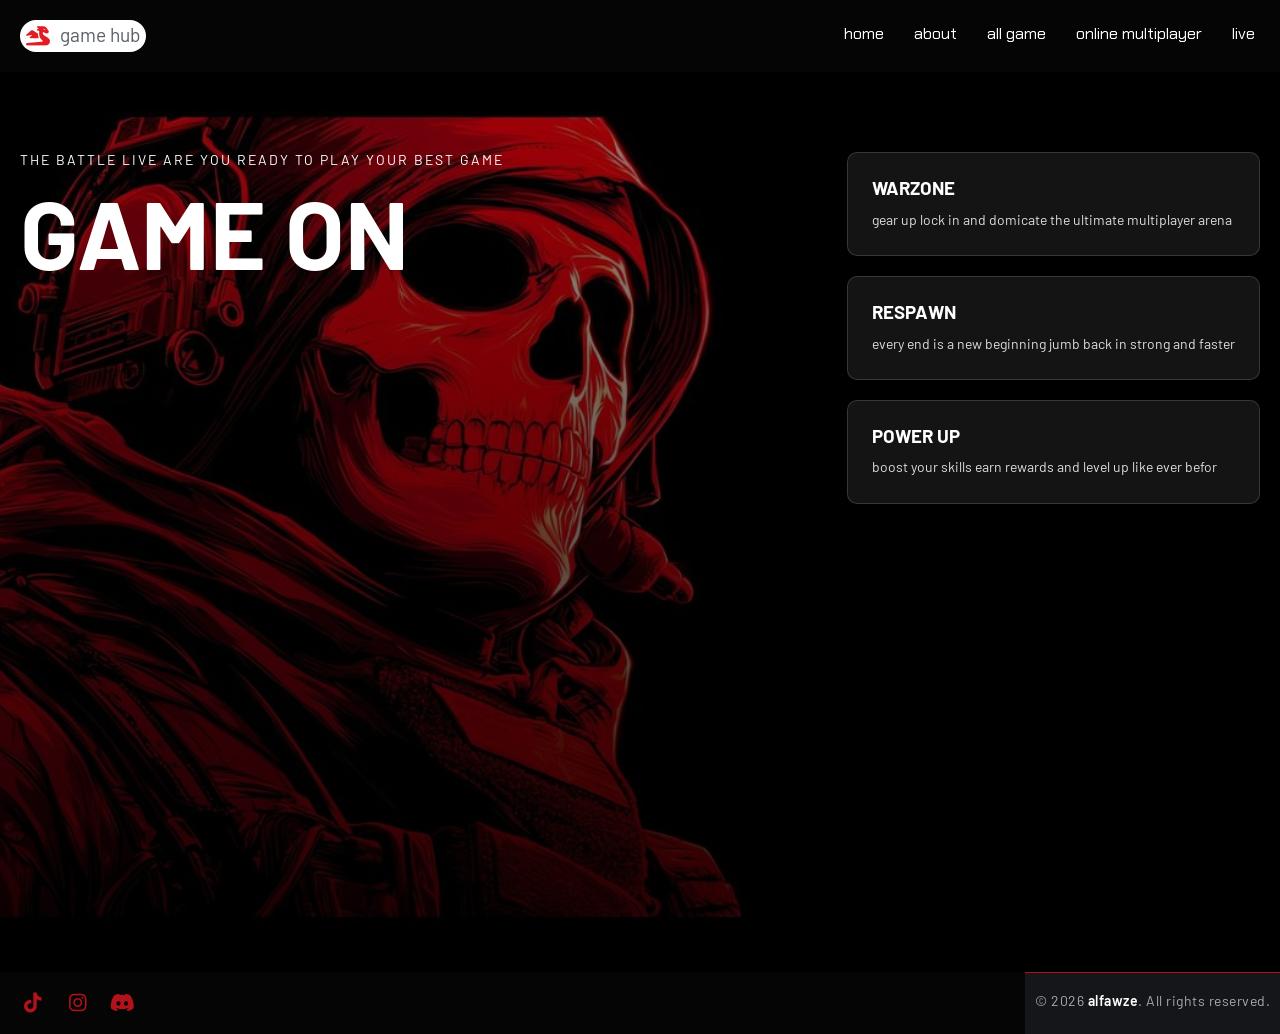
<file: index.html>
<!DOCTYPE html>
<html lang="en">
<head>
    <meta charset="UTF-8">
    <meta name="viewport" content="width=device-width, initial-scale=1.0">
    <link rel="stylesheet" href="css/all.min.css">
    <link rel="stylesheet" href="css/index.css">
    <link rel="stylesheet" href="css/normalize.css">
    <link rel="icon" type="x-icon" href="img/app-icon.jfif">
    <title>game hub</title>
    <link rel="preconnect" href="https://fonts.googleapis.com">
<link rel="preconnect" href="https://fonts.gstatic.com" crossorigin>
<link href="https://fonts.googleapis.com/css2?family=Orbitron:wght@400..900&display=swap" rel="stylesheet">
    <link rel="preconnect" href="https://fonts.googleapis.com">
<link rel="preconnect" href="https://fonts.gstatic.com" crossorigin>
<link href="https://fonts.googleapis.com/css2?family=Barlow:wght@400;500;600&family=Chakra+Petch:wght@500;600;700&display=swap" rel="stylesheet">
</head>
<body>
    <header>
        <div class="container">
          <div class="sp-p">
           <p class="head-p">game hub</p>
           <i class="fa-solid fa-dragon"></i>
              </div>
            <div class="nav-bar">
            <i class="fa-solid fa-wifi"></i> 
            <ul>
                <li>
                    <a href="#">home</a>
                </li>
                <li>
                    <a href="about.html" target="_blank">about</a>
                </li>
                <li>
                    <a href="store.html" target="_blank">all game</a>
                </li>
                <li>
                    <a href="#">online multiplayer</a>
                </li>
                <li>
                    <a href="#">live</a>
                </li>
            </ul>
            </div>
        </div>
    </header>
    <!--end header-->
    <!--mid section-->
    <div class="landing">
        <div class="container">
            <div class="land">
                <p class="sp-land">the battle live are you ready to play your best game</p>
                <h2 class="spical-heading">game on</h2>
            </div>
            <div class="cards">
                <div class="text">
                    <h3>warzone</h3>
                    <p>gear up lock in and domicate the ultimate multiplayer arena</p>
                </div>
                <div class="text">
                    <h3>respawn</h3>
                    <p>every end is a new beginning jumb back in strong and faster</p>
                </div>
                <div class="text">
                    <h3>power up</h3>
                    <p>boost your skills earn rewards and level up like ever befor</p>
                </div>
            </div>
            <div class="back-img">
                <img src="img/back-img.jpg" alt="photo"> 
            </div>
        </div>
    </div>
    <!--end mid section-->
    <!--start footer-->
    <footer>
        <div class="container">
            <div class="icon">
                <a href="#" target="_blank">
                   <i class="fa-brands fa-tiktok"></i>
                </a>
                <a href="#" target="_blank">
                  <i class="fa-brands fa-instagram"></i>
                </a>
                <a href="#" target="_blank">
                 <i class="fa-brands fa-discord"></i>
                </a>
            </div>
        </div>
        <div class="copywrite">
        <p>&copy; 2026 <span>alfawze</span>. All rights reserved.</p>
        </div>
    </footer>
    <script src="js/main.js"></script>
</body>
</html>
</file>
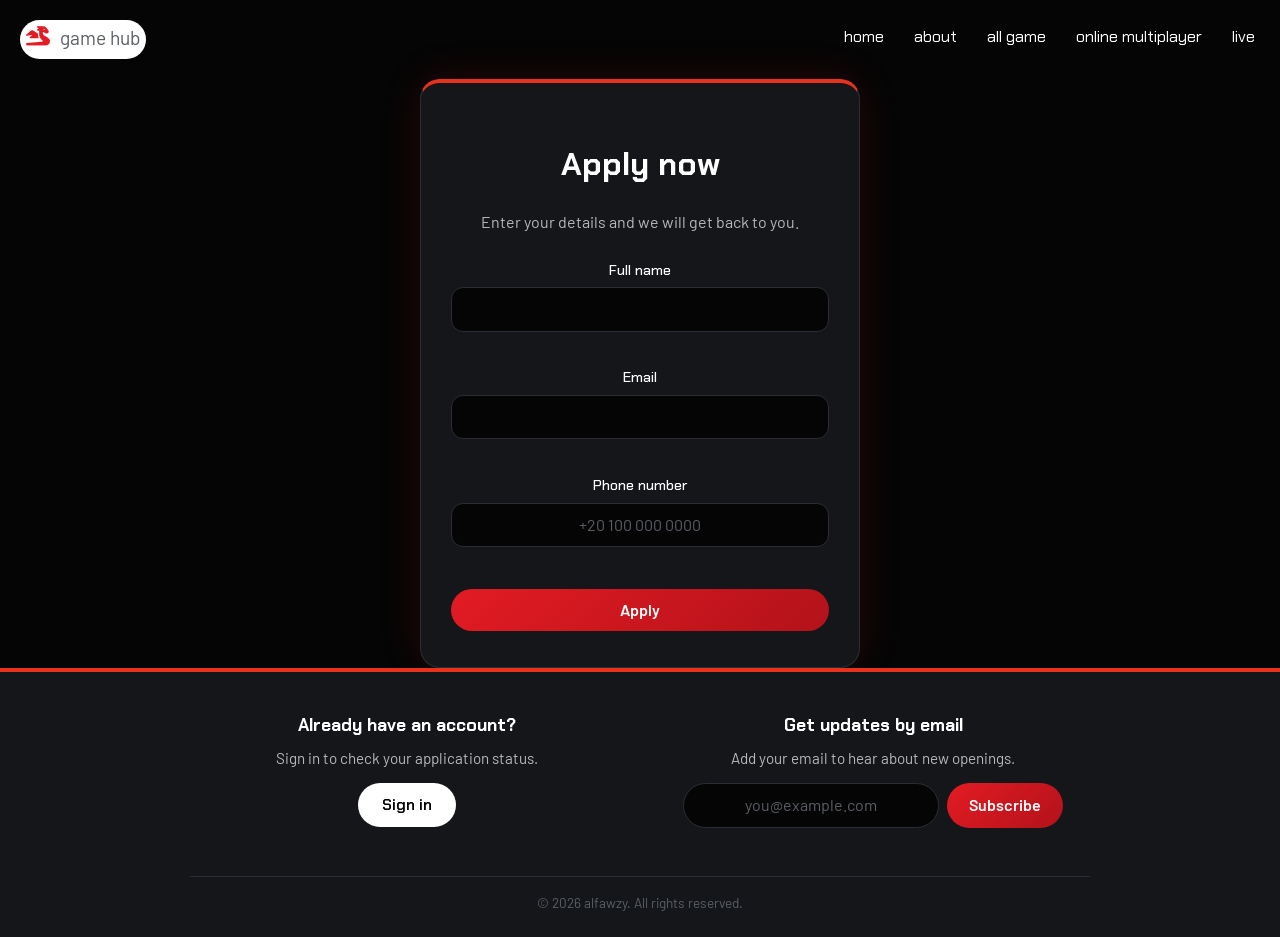
<file: about.html>
<!DOCTYPE html>
<html lang="en">
<head>
    <meta charset="UTF-8">
    <meta name="viewport" content="width=device-width, initial-scale=1.0">
    <link rel="stylesheet" href="css/all.min.css">
    <link rel="stylesheet" href="css/about.css">
    <link rel="stylesheet" href="css/normalize.css">
    <link rel="icon" type="x-icon" href="img/app-icon.jfif">
    <title>game hub</title>
    <link rel="preconnect" href="https://fonts.googleapis.com">
<link rel="preconnect" href="https://fonts.gstatic.com" crossorigin>
<link href="https://fonts.googleapis.com/css2?family=Orbitron:wght@400..900&display=swap" rel="stylesheet">
    <link rel="preconnect" href="https://fonts.googleapis.com">
<link rel="preconnect" href="https://fonts.gstatic.com" crossorigin>
<link href="https://fonts.googleapis.com/css2?family=Barlow:wght@400;500;600&family=Chakra+Petch:wght@500;600;700&display=swap" rel="stylesheet">
</head>
<body>
    <header>
        <div class="container">
          <div class="sp-p">
           <p class="head-p">game hub</p>
           <i class="fa-solid fa-dragon"></i>
              </div>
            <div class="nav-bar">
            <i class="fa-solid fa-wifi"></i> 
            <ul>
                <li>
                    <a href="index.html" target="_blank">home</a>
                </li>
                <li>
                    <a href="about.html" target="_blank">about</a>
                </li>
                <li>
                    <a href="store.html" target="_blank">all game</a>
                </li>
                <li>
                    <a href="#">online multiplayer</a>
                </li>
                <li>
                    <a href="#">live</a>
                </li>
            </ul>
            </div>
        </div>
    </header>
       <!--application form-->
       <section class="card">
    <h1>Apply now</h1>
    <p class="sub">Enter your details and we will get back to you.</p>
    <form id="applyForm" novalidate>
      <div class="field">
        <label for="name">Full name</label>
        <input id="name" type="text" autocomplete="name">
        <div class="msg"></div>
      </div>
      <div class="field">
        <label for="email">Email</label>
        <input id="email" type="email" autocomplete="email">
        <div class="msg"></div>
      </div>
      <div class="field">
        <label for="phone">Phone number</label>
        <input id="phone" type="tel" autocomplete="tel" placeholder="+20 100 000 0000">
        <div class="msg"></div>
      </div>
      <button type="submit" class="apply-btn">Apply</button>
      <div class="ok" id="applyOk" role="status">Thank you. Your application was received.</div>
    </form>
  </section>
</main>

<footer>
  <div class="foot">
    <div>
      <h2>Already have an account?</h2>
      <p>Sign in to check your application status.</p>
      <a class="signin" href="signin.html">Sign in</a>
    </div>
    <div>
      <h2>Get updates by email</h2>
      <p>Add your email to hear about new openings.</p>
      <form id="subForm" novalidate>
        <div class="sub-row">
          <input id="subEmail" type="email" placeholder="you@example.com" aria-label="Email address" autocomplete="email">
          <button type="submit">Subscribe</button>
        </div>
        <div class="msg" id="subMsg"></div>
        <div class="ok" id="subOk" role="status">You are subscribed.</div>
      </form>
    </div>
  </div>
  <div class="copy">&copy; 2026 alfawzy. All rights reserved.</div>
</footer>
    <script src="js/main.js"></script>
</body>
</html>
</file>
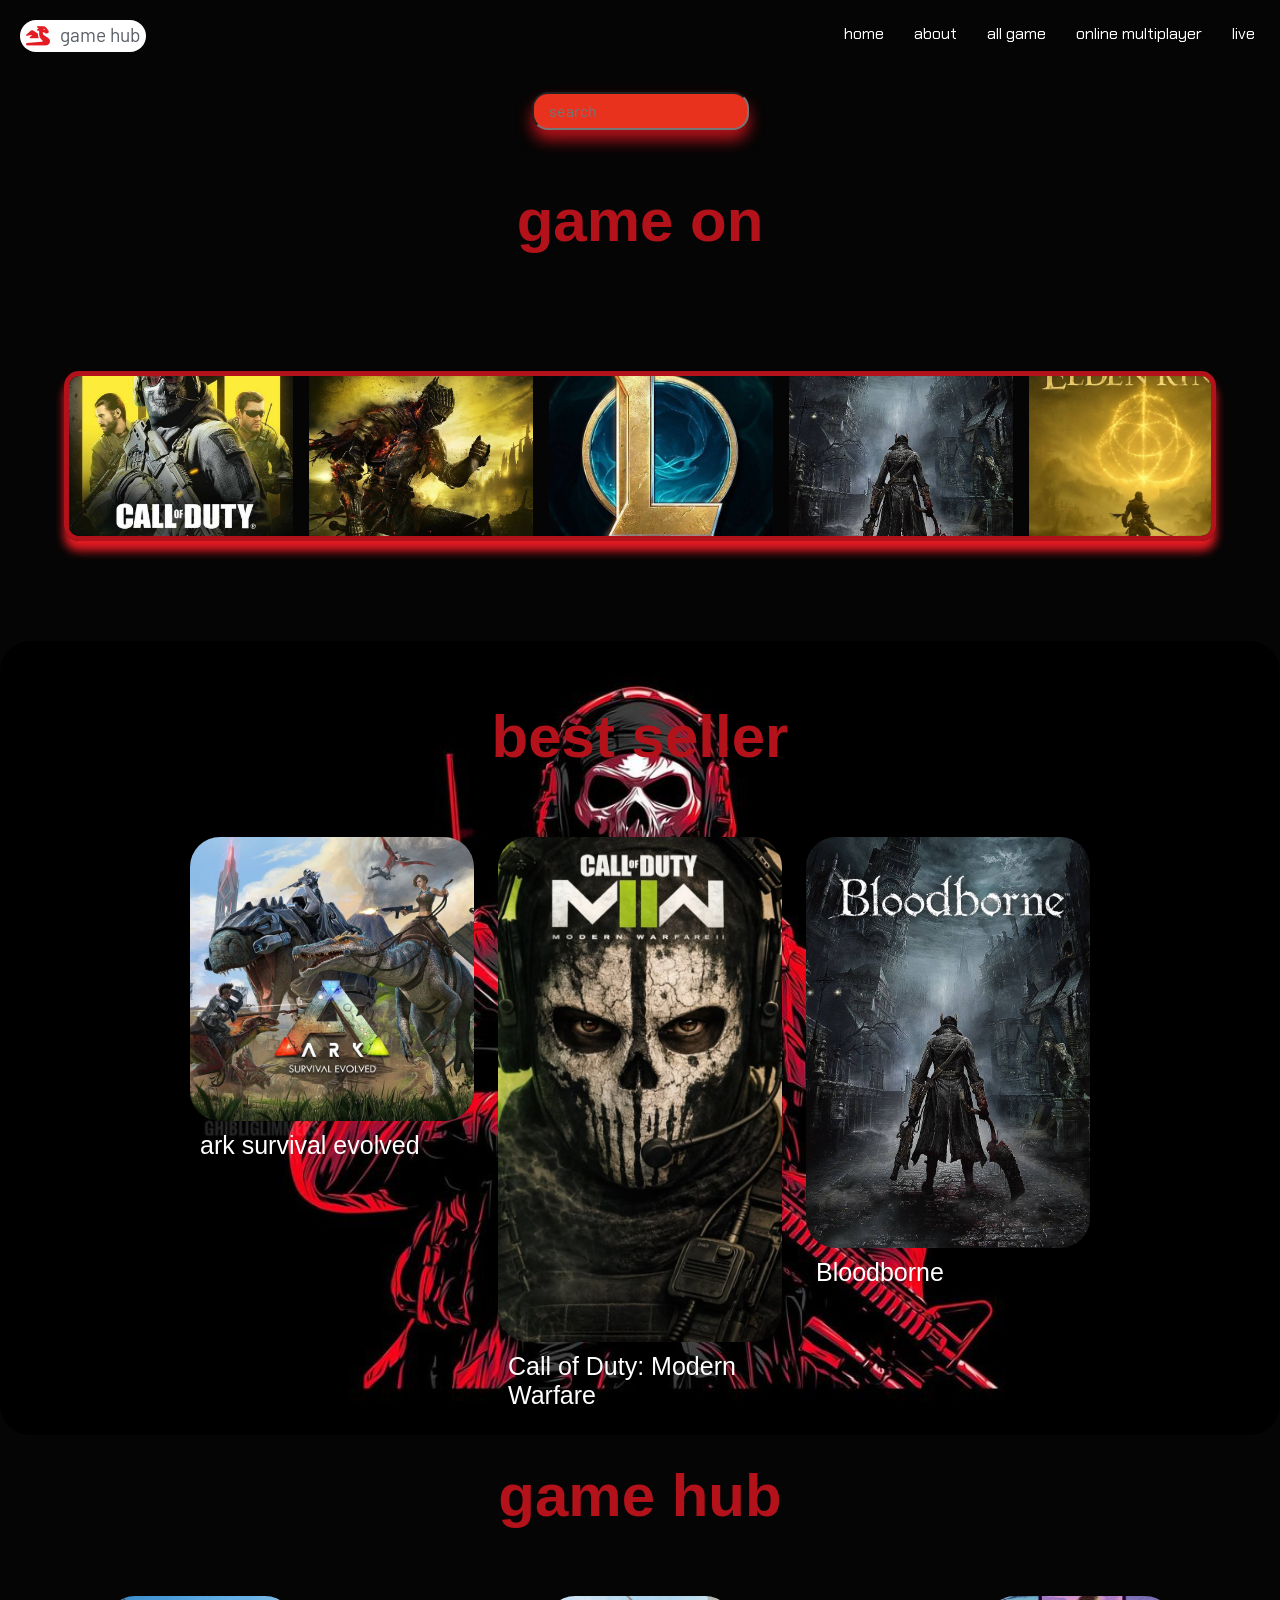
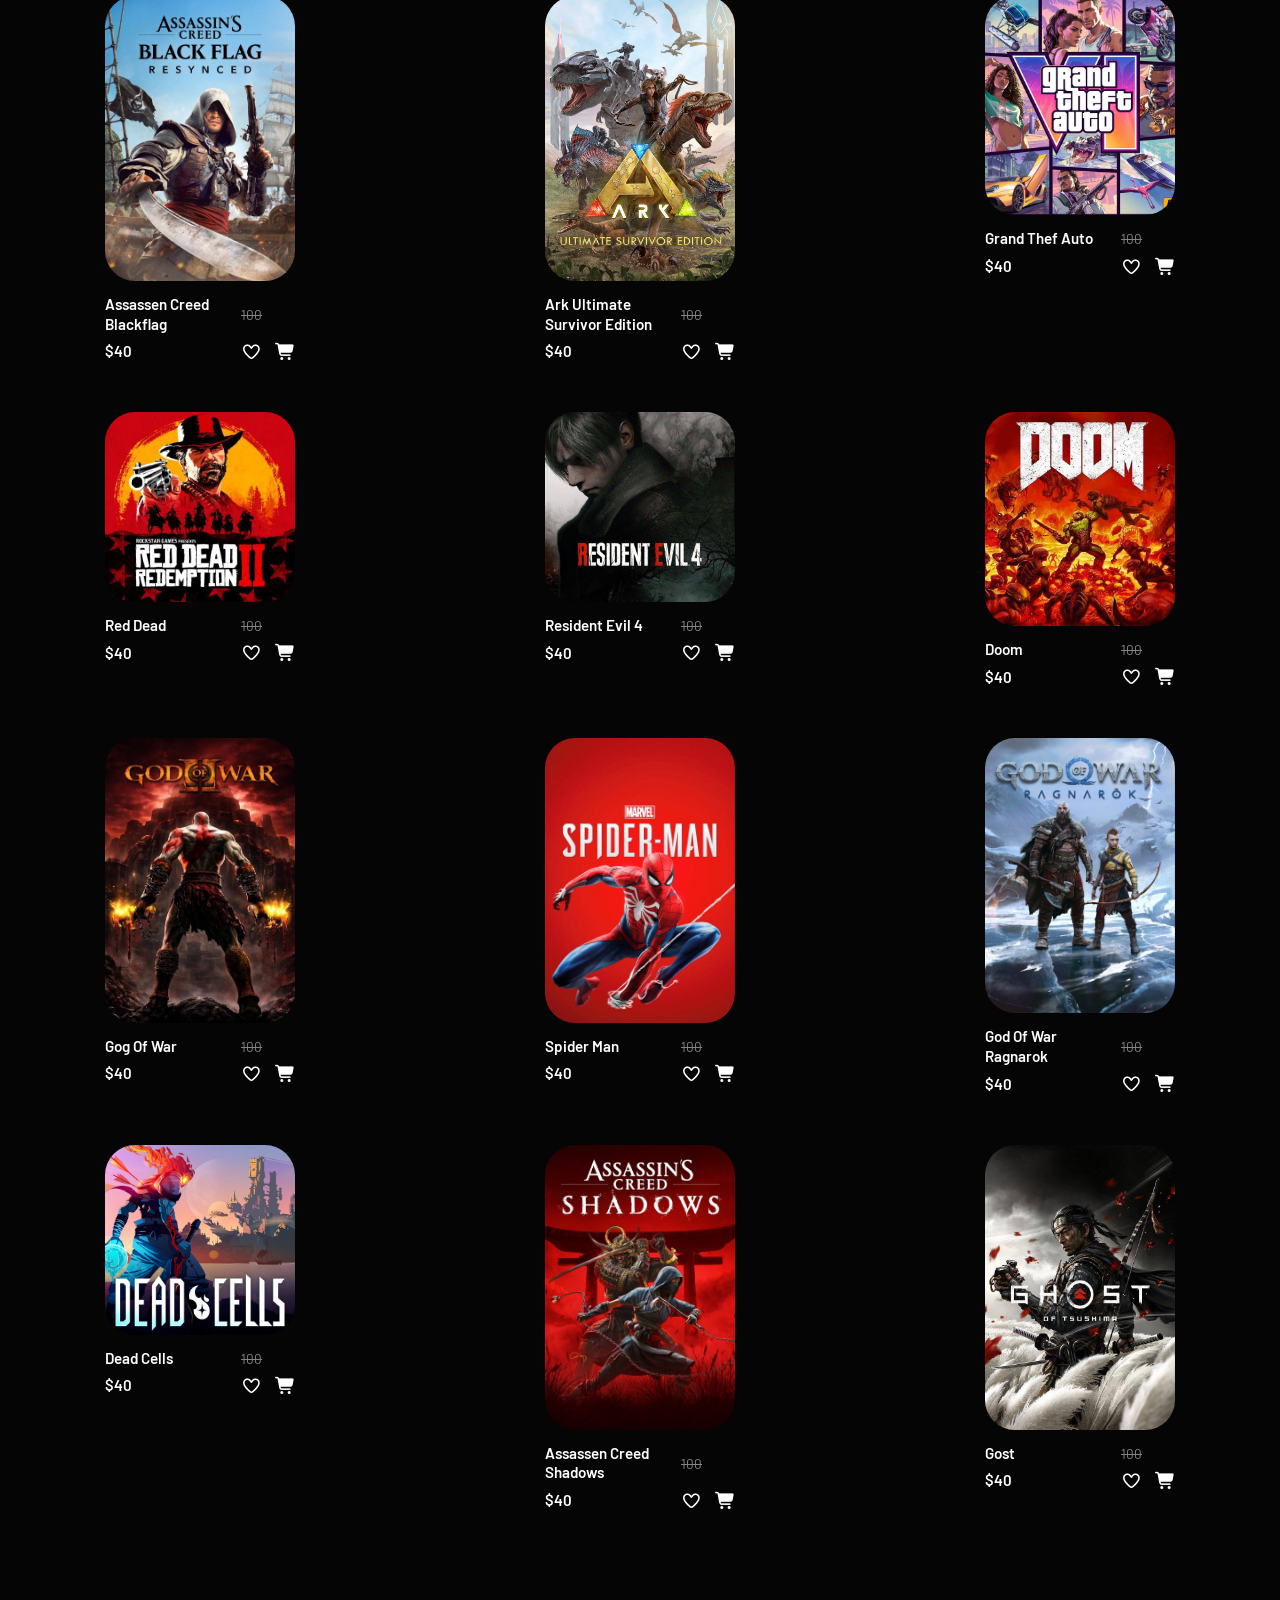
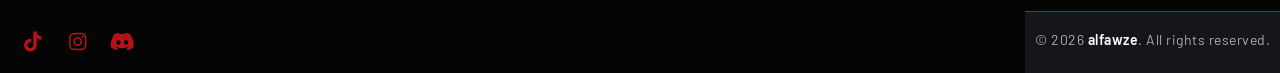
<file: store.html>
<!DOCTYPE html>
<html lang="en">
<head>
    <meta charset="UTF-8">
    <meta name="viewport" content="width=device-width, initial-scale=1.0">
    <link rel="stylesheet" href="css/all.min.css">
    <link rel="stylesheet" href="css/store.css">
    <link rel="stylesheet" href="css/normalize.css">
    <link rel="icon" type="x-icon" href="img/app-icon.jfif">
    <title>game hub</title>
    <link rel="preconnect" href="https://fonts.googleapis.com">
<link rel="preconnect" href="https://fonts.gstatic.com" crossorigin>
<link href="https://fonts.googleapis.com/css2?family=Orbitron:wght@400..900&display=swap" rel="stylesheet">
    <link rel="preconnect" href="https://fonts.googleapis.com">
<link rel="preconnect" href="https://fonts.gstatic.com" crossorigin>
<link href="https://fonts.googleapis.com/css2?family=Barlow:wght@400;500;600&family=Chakra+Petch:wght@500;600;700&display=swap" rel="stylesheet">
</head>
<body>
    <header>
        <div class="container">
          <div class="sp-p">
           <p class="head-p">game hub</p>
           <i class="fa-solid fa-dragon"></i>
              </div>
            <div class="nav-bar">
            <i class="fa-solid fa-wifi"></i> 
            <ul>
                <li>
                    <a href="index.html" target="_blank">home</a>
                </li>
                <li>
                    <a href="about.html" target="_blank">about</a>
                </li>
                <li>
                    <a href="store.html" target="_blank">all game</a>
                </li>
                <li>
                    <a href="#">online multiplayer</a>
                </li>
                <li>
                    <a href="#">live</a>
                </li>
            </ul>
            </div>
        </div>
    </header>
    <!--start search-->
    <div class="search">
        <div class="container">
            <label for="search"></label>
            <input id="search" type="search" name="search" placeholder="search" class="sear-bar">
        </div>
    </div>
    </div>
    <!--end search-->
    <!--start head prodution-->
    <div class="head-pro">
    <div class="container">
    <h2 class="spcial-heading">game on</h2>
    </div>
   </div>
    <!--end head prodution-->
    <!--scroll bar-->
    <div class="scroll-bar">
        <div class="group">
            <div class="card">
                <img src="img/scr-1.jpg" alt="" >
            </div>
            <div class="card">
                <img src="img/scr-2.jpg" alt="" >
            </div>
            <div class="card">
                <img src="img/scr-3.jpg" alt="" >
            </div>
            <div class="card">
                <img src="img/scr-4.jpg" alt="" >
            </div>
            <div class="card">
                <img src="img/scr-5.jpg" alt="" >
            </div>
            <div class="card">
                <img src="img/scr-6.jpg" alt="" >
            </div>
            <div class="card">
                <img src="img/scr-7.jpg" alt="" >
            </div>
        </div>
        <div class="group">
            <div class="card">
                <img src="img/scr-1.jpg" alt="" >
            </div>
            <div class="card">
                <img src="img/scr-2.jpg" alt="" >
            </div>
            <div class="card">
                <img src="img/scr-3.jpg" alt="" >
            </div>
            <div class="card">
                <img src="img/scr-4.jpg" alt="" >
            </div>
            <div class="card">
                <img src="img/scr-5.jpg" alt="" >
            </div>
            <div class="card">
                <img src="img/scr-6.jpg" alt="" >
            </div>
            <div class="card">
                <img src="img/scr-7.jpg" alt="" >
            </div>
        </div>
    </div>        
    <!--best seller section-->
    <div class="best-pro">
        <div class="container">
            <h2 class="spcial-heading">best seller</h2>
            <div class="pro-group">
            <div class="pro-card">
                <img src="img/best-1.jfif" alt="ark">
                <p class="text-pro">ark survival evolved</p>
            </div>
            <div class="pro-card">
                <img src="img/best-2.jfif" alt="call">
                <p class="text-pro">Call of Duty: Modern Warfare</p>
            </div>
            <div class="pro-card">
                <img src="img/scr-4.jpg" alt="blood">
                <p class="text-pro"> Bloodborne</p>
            </div>
            </div>
        </div>
    </div>
    <!--stard product-->
    <div class="product">
        <div class="container">
            <h2 class="spcial-heading">game hub</h2>
            <div class="igroup">
                <div class="icon">
                    <img src="product-icon/icon-1.jpg" alt="">
                    <p class="text-pro">assassen creed blackflag
                        <del>100</del> $40
                         <span> <i class="fa-regular fa-heart"></i>
                                <i class="fa-solid fa-cart-shopping"></i>
                        </span>
                    </p>
                </div>
                <div class="icon">
                    <img src="product-icon/icon-2.jpg" alt="">
                    <p class="text-pro">ark ultimate survivor edition
                        <del>100</del> $40
                         <span> <i class="fa-regular fa-heart"></i>
                                <i class="fa-solid fa-cart-shopping"></i>
                        </span>
                     </p>
                </div>
                <div class="icon">
                    <img src="product-icon/icon-3.jpg" alt="">
                    <p class="text-pro">grand thef auto
                        <del>100</del> $40
                         <span> <i class="fa-regular fa-heart"></i>
                                <i class="fa-solid fa-cart-shopping"></i>
                        </span>
                     </p>
                </div>
                <div class="icon">
                    <img src="product-icon/icon-4.jpg" alt="">
                    <p class="text-pro">red dead 
                        <del>100</del> $40
                         <span> <i class="fa-regular fa-heart"></i>
                                <i class="fa-solid fa-cart-shopping"></i>
                        </span>
                     </p>
                </div>
                <div class="icon">
                    <img src="product-icon/icon-5.jpg" alt="">
                    <p class="text-pro">resident evil 4
                        <del>100</del> $40
                         <span> <i class="fa-regular fa-heart"></i>
                                <i class="fa-solid fa-cart-shopping"></i>
                        </span>
                     </p>
                </div>
                <div class="icon">
                    <img src="product-icon/icon-6.jpg" alt="">
                    <p class="text-pro"> doom
                        <del>100</del> $40
                         <span> <i class="fa-regular fa-heart"></i>
                                <i class="fa-solid fa-cart-shopping"></i>
                        </span>
                     </p>
                </div>
                <div class="icon">
                    <img src="product-icon/icon-7.jpg" alt="">
                    <p class="text-pro">gog of war
                        <del>100</del> $40
                         <span> <i class="fa-regular fa-heart"></i>
                                <i class="fa-solid fa-cart-shopping"></i>
                        </span>
                     </p>
                </div>
                <div class="icon">
                    <img src="product-icon/icon-8.jpg" alt="">
                    <p class="text-pro">spider man
                        <del>100</del> $40
                         <span> <i class="fa-regular fa-heart"></i>
                                <i class="fa-solid fa-cart-shopping"></i>
                        </span>
                     </p>
                </div>
                <div class="icon">
                    <img src="product-icon/icon-9.jpg" alt="">
                    <p class="text-pro">god of war ragnarok
                        <del>100</del> $40
                         <span> <i class="fa-regular fa-heart"></i>
                                <i class="fa-solid fa-cart-shopping"></i>
                        </span>
                     </p>
                </div>
                <div class="icon">
                    <img src="product-icon/icon-10.jpg" alt="">
                    <p class="text-pro">dead cells
                        <del>100</del> $40
                         <span> <i class="fa-regular fa-heart"></i>
                                <i class="fa-solid fa-cart-shopping"></i>
                        </span>
                     </p>
                </div>
                <div class="icon">
                    <img src="product-icon/icon-11.jpg" alt="">
                    <p class="text-pro">assassen creed shadows
                        <del>100</del> $40
                         <span> <i class="fa-regular fa-heart"></i>
                                <i class="fa-solid fa-cart-shopping"></i>
                        </span>
                    </p>
                </div>
                <div class="icon">
                    <img src="product-icon/icon-12.jpg" alt="">
                    <p class="text-pro">gost
                        <del>100</del> $40
                         <span> <i class="fa-regular fa-heart"></i>
                                <i class="fa-solid fa-cart-shopping"></i>
                        </span>
                        </p>
                </div>
            </div>
        </div>
    </div>
      <footer>
        <div class="container">
            <div class="icon">
                <a href="#" target="_blank">
                   <i class="fa-brands fa-tiktok"></i>
                </a>
                <a href="#" target="_blank">
                  <i class="fa-brands fa-instagram"></i>
                </a>
                <a href="#" target="_blank">
                 <i class="fa-brands fa-discord"></i>
                </a>
            </div>
        </div>
        <div class="copywrite">
        <p>&copy; 2026 <span>alfawze</span>. All rights reserved.</p>
        </div>
    </footer>
    <script src="js/main.js"></script>
    </body>
    </html>
</file>
<file: css/index.css>
:root {
  /* Backgrounds */
  --bg: #050505;
  --armor-dark: #14161A;
  --armor-light: #2A2D33;
  --armor-highlight: #5A5F66;
  /* Brand reds and glows */
  --stripe-red: #E8321E;
  --primary-red: #E31B23;
  --deep-red: #B3121A;
  --glow-orange: #FF5A1F;
  --spark-amber: #FFB02E;
  /* text */
  --text: #FFFFFF;
  --text-muted: #B8B8B8;
  --main-duration: 0.3s;
  --font-heading: "Chakra Petch", "Segoe UI", sans-serif;
  --font-body: "Barlow", "Segoe UI", sans-serif;
}

* {
    box-sizing: border-box;
    margin: 0;
    padding: 0;
}

html {
    scroll-behavior: smooth;
}


body {
    background-color: var(--bg);
    color: var(--text);
    font-family: var(--font-body);
}


.container {
    padding: 20px;
    display: flex;
    justify-content: space-between;
    flex-wrap: wrap;
    align-items: flex-start;
}


.container .nav-bar ul{
    display: flex;
    gap: 20px;
    list-style: none;
}

.container .nav-bar ul a {
    display: flex;
    text-decoration: none;
    color: var(--text);
    font-family: var(--font-heading);
    transition: var(--main-duration) ease-in-out;
    padding: 5px;
}

.container .nav-bar ul a:hover {
    color: var(--deep-red);
    transform: translateY(-3px);
    background-color: var(--text);
    border-radius: 20px;
}

.container .nav-bar .fa-wifi {
    display: none;
    cursor: pointer;
    font-size: 24px;
    color: var(--text);
}

.container .nav-bar {
    position: relative;
}

@media (max-width: 768px) {
    .container .nav-bar {
        display: flex;
        flex-direction: column;
        align-items: flex-end;
    }

    .container .nav-bar .fa-wifi {
        display: block;
        color: var(--deep-red);
    }

    .container .nav-bar ul {
        position: absolute;
        top: 100%;
        right: 0;
        z-index: 100;
        display: flex;
        flex-direction: column;
        align-items: flex-end;
        gap: 10px;
        min-width: 160px;
        background-color: var(--armor-highlight);
        border-radius: 20px;
        overflow: hidden;
        max-height: 0;
        opacity: 0;
        padding: 0;
        transition: max-height 0.4s ease, opacity 0.4s ease, padding 0.4s ease;
    }

    .container .nav-bar ul.active {
        max-height: 400px;
        opacity: 1;
        padding: 10px 0;
    }

    .container .nav-bar ul a {
        padding: 5px 20px;
    }
}

.container .sp-p {
    display: flex;
    flex-direction: row-reverse;
    padding: 6px;
    gap: 10px;
    font-size: 1.2rem;
    background-color: var(--text);
    border-radius: 25px;
    transition: 1s ease-in-out;
}

.container .sp-p:hover {
    background-color: var(--armor-light);
}

.container .sp-p .fa-dragon {
    color: var(--primary-red);
    display: block;
    transition: 1s ease-in-out;
}

.container .sp-p .fa-dragon:hover {
    color: var(--bg);
}


.container .sp-p .head-p {
    color: var(--armor-highlight);
    margin-top: -2px;
}

/*landing*/

.landing {
    position: relative;
    min-height: 100vh;
    overflow: hidden;
    color: #fff;
}

.landing::before {
    content: "";
    position: absolute;
    inset: 0;
    background: linear-gradient(to top, rgba(0, 0, 0, 0.85), rgba(0, 0, 0, 0.35));
    z-index: -1;
}

.landing .container {
    min-height: 100vh;
    display: flex;
    flex-direction: row;
    justify-content: space-between;
    padding: 80px 20px 40px;
}

.landing .back-img {
    position: absolute;
    top: 0;
    left: 0;
    width: 100%;
    height: 100%;
    z-index: -2;
}

.landing .back-img img {
    width: 100%;
    height: 100%;
    object-fit: cover;
    object-position: center;
    display: block;
}

.landing .land {
    max-width: 520px;
}

.landing .sp-land {
    font-size: 14px;
    text-transform: uppercase;
    letter-spacing: 2px;
    margin-bottom: 16px;
}

.landing .spical-heading {
    font-size: 96px;
    line-height: 1;
    text-transform: uppercase;
}

.landing .container .cards {
    display: grid;
    grid-template-rows: repeat(3, 1fr);
    gap: 20px;
}

.landing .container .text:hover {
    transform: translateY(-3px);
    background-color: var(--deep-red);
}

.landing .cards .text {
    padding: 24px;
    background: rgba(255, 255, 255, 0.08);
    backdrop-filter: blur(8px);
    border: 1px solid rgba(255, 255, 255, 0.15);
    border-radius: 10px;
    transition: var(--main-duration);
}

.landing .cards .text h3 {
    text-transform: uppercase;
    margin-bottom: 10px;
}

.landing .cards .text p {
    font-size: 14px;
    line-height: 1.6;
    color: #ddd;
}

@media (max-width: 768px) {
    .landing .spical-heading {
        font-size: 60px;
    }

    .landing .cards {
        grid-template-columns: 1fr;
    }
}
/*footer*/

footer {
    display: flex;
    justify-content: space-between;
}

footer .container .icon {
    display: flex;
    justify-content: space-between;
    flex-direction: row;
    gap: 20px;
}

footer .container .icon a {
    display: flex;
    align-items: center;
    text-decoration: none;
    color: var(--deep-red);
    font-size: 20px;
}

.icon i {
    padding: 1px;
}

.icon  .fa-tiktok:hover {
     color: #fff;
    text-shadow: -2px -2px 0 #25F4EE, 2px 2px 0 #FE2C55;
}

.icon .fa-instagram:hover {
    background: linear-gradient(45deg,
     #f09433,
     #e6683c,
     #dc2743,
     #cc2366,
     #bc1888);
    color: #fff;
    border-radius: 30px;
}

.icon .fa-discord:hover {
    background: var(--text);
    color: #5865F2;
    border-radius: 30% ;
}

.copywrite {
     text-align: center;
    padding: 20px 10px;
    background: var(--armor-dark);
    border-top: 1px solid var(--deep-red);
}

.copywrite p {
    margin: 0;
    font-size: 14px;
    color: #aaa;
    letter-spacing: 0.5px;
}

.copywrite span {
    color: #fff;
    font-weight: 600;
    transition: 0.3s;
}

.copywrite span:hover {
    color: var(--primary-red);
}
</file>
<file: css/about.css>
:root {
  /* Backgrounds */
  --bg: #050505;
  --armor-dark: #14161A;
  --armor-light: #2A2D33;
  --armor-highlight: #5A5F66;
  /* Brand reds and glows */
  --stripe-red: #E8321E;
  --primary-red: #E31B23;
  --deep-red: #B3121A;
  --glow-orange: #FF5A1F;
  --spark-amber: #FFB02E;
  /* text */
  --text: #FFFFFF;
  --text-muted: #B8B8B8;
  --main-duration: 0.3s;
  --font-heading: "Chakra Petch", "Segoe UI", sans-serif;
  --font-body: "Barlow", "Segoe UI", sans-serif;
}

* {
    box-sizing: border-box;
    margin: 0;
    padding: 0;
}

html {
    scroll-behavior: smooth;
}


body {
  min-height: 100vh;
  display: grid;
  grid-template-rows: 1fr auto;
  background-color: var(--bg);
  color: var(--text);
  font-family: var(--font-body);
  line-height: 1.5;
}


.container {
    padding: 20px;
    display: flex;
    justify-content: space-between;
    flex-wrap: wrap;
    align-items: flex-start;
}


.container .nav-bar ul{
    display: flex;
    gap: 20px;
    list-style: none;
}

.container .nav-bar ul a {
    display: flex;
    text-decoration: none;
    color: var(--text);
    font-family: var(--font-heading);
    transition: var(--main-duration) ease-in-out;
    padding: 5px;
}

.container .nav-bar ul a:hover {
    color: var(--deep-red);
    transform: translateY(-3px);
    background-color: var(--text);
    border-radius: 20px;
}

.container .nav-bar .fa-wifi {
    display: none;
    cursor: pointer;
    font-size: 24px;
    color: var(--text);
}

.container .nav-bar {
    position: relative;
}

@media (max-width: 768px) {
    .container .nav-bar {
        display: flex;
        flex-direction: column;
        align-items: flex-end;
    }

    .container .nav-bar .fa-wifi {
        display: block;
        color: var(--deep-red);
    }

    .container .nav-bar ul {
        position: absolute;
        top: 100%;
        right: 0;
        z-index: 100;
        display: flex;
        flex-direction: column;
        align-items: flex-end;
        gap: 10px;
        min-width: 160px;
        background-color: var(--armor-highlight);
        border-radius: 20px;
        overflow: hidden;
        max-height: 0;
        opacity: 0;
        padding: 0;
        transition: max-height 0.4s ease, opacity 0.4s ease, padding 0.4s ease;
    }

    .container .nav-bar ul.active {
        max-height: 400px;
        opacity: 1;
        padding: 10px 0;
    }

    .container .nav-bar ul a {
        padding: 5px 20px;
    }
}

.container .sp-p {
    display: flex;
    flex-direction: row-reverse;
    padding: 6px;
    gap: 10px;
    font-size: 1.2rem;
    background-color: var(--text);
    border-radius: 25px;
    transition: 1s ease-in-out;
}

.container .sp-p:hover {
    background-color: var(--armor-light);
}

.container .sp-p .fa-dragon {
    color: var(--primary-red);
    display: block;
    transition: 1s ease-in-out;
}

.container .sp-p .fa-dragon:hover {
    color: var(--bg);
}


.container .sp-p .head-p {
    color: var(--armor-highlight);
    margin-top: -2px;
}
/*apply app*/
main {
  display: grid;
  place-items: center;
  width: 100%;
  padding: 48px 16px;
}

.card {
  width: min(100%, 440px);
  margin: 0 auto;
  text-align: center;
  background-color: var(--armor-dark);
  border: 1px solid var(--armor-light);
  border-top: 4px solid var(--stripe-red);
  border-radius: 20px;
  padding: 36px 30px;
  box-shadow: 0 0 40px rgba(227, 27, 35, 0.15);
}

h1 {
  font-family: var(--font-heading);
  font-size: 1.9rem;
  font-weight: 700;
  margin-bottom: 6px;
}

.sub {
  color: var(--text-muted);
  margin-bottom: 26px;
}

.field {
  margin-bottom: 16px;
}

label {
  display: block;
  font-family: var(--font-heading);
  font-weight: 500;
  font-size: 0.9rem;
  margin-bottom: 6px;
}

input {
  display: block;
  width: 100%;
  font: inherit;
  text-align: center;
  color: var(--text);
  background-color: var(--bg);
  padding: 12px 14px;
  border: 1px solid var(--armor-light);
  border-radius: 12px;
  transition: var(--main-duration) ease-in-out;
}

input::placeholder {
  color: var(--armor-highlight);
}

input:hover {
  border-color: var(--armor-highlight);
}

input:focus {
  outline: none;
  border-color: var(--stripe-red);
  box-shadow: 0 0 0 3px rgba(232, 50, 30, 0.3);
}

input[aria-invalid="true"] {
  border-color: var(--spark-amber);
}

.msg {
  color: var(--spark-amber);
  font-size: 0.82rem;
  min-height: 1.2em;
  margin-top: 4px;
}

button {
  font-family: var(--font-heading);
  font-size: 1rem;
  font-weight: 600;
  cursor: pointer;
  color: var(--text);
  background: linear-gradient(135deg, var(--primary-red), var(--deep-red));
  border: none;
  border-radius: 25px;
  padding: 12px 22px;
  transition: var(--main-duration) ease-in-out;
}

button:hover {
  background: linear-gradient(135deg, var(--glow-orange), var(--primary-red));
  transform: translateY(-3px);
  box-shadow: 0 6px 20px rgba(255, 90, 31, 0.35);
}

button:focus-visible,
.signin:focus-visible {
  outline: 3px solid var(--spark-amber);
  outline-offset: 3px;
}

.apply-btn {
  width: 100%;
  margin-top: 6px;
}

.ok {
  display: none;
  margin-top: 16px;
  padding: 12px 14px;
  border-radius: 12px;
  background-color: rgba(61, 220, 132, 0.1);
  border: 1px solid var(--ok);
  color: var(--ok);
  font-weight: 600;
}

.ok.show {
  display: block;
}

footer {
  width: 100%;
  background-color: var(--armor-dark);
  border-top: 4px solid var(--stripe-red);
  padding: 40px 16px 24px;
  text-align: center;
}

.foot {
  width: min(100%, 900px);
  margin: 0 auto;
  display: grid;
  grid-template-columns: 1fr 1fr;
  gap: 32px;
  justify-items: center;
}

.foot > div {
  width: 100%;
  max-width: 380px;
}

footer h2 {
  font-family: var(--font-heading);
  font-size: 1.1rem;
  margin-bottom: 8px;
}

footer p {
  color: var(--text-muted);
  font-size: 0.95rem;
  margin-bottom: 14px;
}

.signin {
  display: inline-block;
  font-family: var(--font-heading);
  font-weight: 600;
  text-decoration: none;
  color: var(--bg);
  background-color: var(--text);
  padding: 10px 24px;
  border-radius: 25px;
  transition: var(--main-duration) ease-in-out;
}

.signin:hover {
  color: var(--deep-red);
  transform: translateY(-3px);
  box-shadow: 0 6px 20px rgba(255, 255, 255, 0.15);
}

.sub-row {
  display: flex;
  justify-content: center;
  gap: 8px;
}

.sub-row input {
  flex: 1;
  min-width: 0;
  border-radius: 25px;
}

.copy {
  width: min(100%, 900px);
  margin: 28px auto 0;
  padding-top: 16px;
  text-align: center;
  border-top: 1px solid var(--armor-light);
  font-size: 0.85rem;
  color: var(--armor-highlight);
}

@media (max-width: 768px) {
  .foot {
    grid-template-columns: 1fr;
  }

  .card {
    padding: 28px 20px;
  }

  .sub-row {
    flex-direction: column;
  }
}

@media (prefers-reduced-motion: reduce) {
  * {
    transition: none !important;
  }

  button:hover,
  .signin:hover {
    transform: none;
  }
}
</file>
<file: css/store.css>
:root {
  --bg: #050505;
  --armor-dark: #14161A;
  --armor-light: #2A2D33;
  --armor-highlight: #5A5F66;
  --stripe-red: #E8321E;
  --primary-red: #E31B23;
  --deep-red: #B3121A;
  --glow-orange: #FF5A1F;
  --spark-amber: #FFB02E;
  --text: #FFFFFF;
  --text-muted: #B8B8B8;
  --main-duration: 0.3s;
  --font-heading: "Chakra Petch", "Segoe UI", sans-serif;
  --font-body: "Barlow", "Segoe UI", sans-serif;
}

* {
    box-sizing: border-box;
    margin: 0;
    padding: 0;
}

html {
    scroll-behavior: smooth;
}


body {
    background-color: var(--bg);
    color: var(--text);
    font-family: var(--font-body);
}


.container {
    padding: 20px;
    display: flex;
    justify-content: space-between;
    flex-wrap: wrap;
    align-items: flex-start;
}


.container .nav-bar ul{
    display: flex;
    gap: 20px;
    list-style: none;
}

.container .nav-bar ul a {
    display: flex;
    text-decoration: none;
    color: var(--text);
    font-family: var(--font-heading);
    transition: var(--main-duration) ease-in-out;
    padding: 5px;
}

.container .nav-bar ul a:hover {
    color: var(--deep-red);
    transform: translateY(-3px);
    background-color: var(--text);
    border-radius: 20px;
}

.container .nav-bar .fa-wifi {
    display: none;
    cursor: pointer;
    font-size: 24px;
    color: var(--text);
}

.container .nav-bar {
    position: relative;
}

@media (max-width: 768px) {
    .container .nav-bar {
        display: flex;
        flex-direction: column;
        align-items: flex-end;
    }

    .container .nav-bar .fa-wifi {
        display: block;
        color: var(--deep-red);
    }

    .container .nav-bar ul {
        position: absolute;
        top: 100%;
        right: 0;
        z-index: 100;
        display: flex;
        flex-direction: column;
        align-items: flex-end;
        gap: 10px;
        min-width: 160px;
        background-color: var(--armor-highlight);
        border-radius: 20px;
        overflow: hidden;
        max-height: 0;
        opacity: 0;
        padding: 0;
        transition: max-height 0.4s ease, opacity 0.4s ease, padding 0.4s ease;
    }

    .container .nav-bar ul.active {
        max-height: 400px;
        opacity: 1;
        padding: 10px 0;
    }

    .container .nav-bar ul a {
        padding: 5px 20px;
    }
}

.container .sp-p {
    display: flex;
    flex-direction: row-reverse;
    padding: 6px;
    gap: 10px;
    font-size: 1.2rem;
    background-color: var(--text);
    border-radius: 25px;
     transition: 1s ease-in-out;
}

.container .sp-p:hover {
    background-color: var(--armor-light);
}

.container .sp-p .fa-dragon {
    color: var(--primary-red);
    display: block;
     transition: 1s ease-in-out;
}

.container .sp-p .fa-dragon:hover {
    color: var(--bg);
}

.container .sp-p .head-p {
    color: var(--armor-highlight);
    margin-top: -2px;
}
/*start search*/
.search .container {
    display: flex;
    align-items: center;
    justify-content: center;
    margin-bottom: 20px;
}

.container .sear-bar {
    border-radius: 16px;
    padding: 8px 15px;
    background: var(--stripe-red);
    box-shadow: 0 10px 15px var(--deep-red);
    transition: var(--main-duration) ease-in-out;
    color: var(--bg);
    outline: none;
}

.container .sear-bar:hover {
    background-color: var(--text);
    transform: translateY(-3px);
}
/*spicial heading*/

.head-pro .container {
    display: flex;
    text-align: center;
    justify-content: center;
    padding: 10px 15px;
}

 .spcial-heading {
    color: var(--deep-red);
    font-size: 60px;
    font-family: Impact, Haettenschweiler, 'Arial Narrow Bold', sans-serif;
    padding: 6px 5px;
    transition: var(--main-duration) ease-in-out;
}

 .spcial-heading:hover {
    transform: translateY(-6px);
    border-radius: 20px;
    box-shadow: 0 10px 10px var(--deep-red) ;
}
    /*start scroll bar*/

    .scroll-bar {
    margin: 100px auto;
    width: 90%;
    border: 5px solid var(--deep-red);
    overflow: hidden;
    display: flex;
    box-shadow: 0 10px 10px var(--primary-red);
    border-radius: 15px;
}

.group {
    display: flex;
    flex-shrink: 0;
    min-width: 100%;
    gap: 1em;
    padding-right: 1em;
    animation: spin 30s linear infinite;
    will-change: transform;
}

.scroll-bar:hover .group {
    animation-play-state: paused;
}

.card {
    flex: 0 0 14em;
    height: 10em;
    background-color: var(--text);
    overflow: hidden;
}

.card img {
    display: block;
    width: 100%;
    height: 100%;
    object-fit: cover;
}

@keyframes spin {
    from { transform: translate3d(0, 0, 0); }
    to { transform: translate3d(-100%, 0, 0); }
}

@media (prefers-reduced-motion: reduce) {
    .group {
        animation: none;
    }
}

/*sart best seller*/

.best-pro .container {
    display: flex;
    flex-direction: column;
    align-items: center;
    padding: 15px;
    background: url(/img/pro-back.jpg);
    background-position: center;
    background-repeat: no-repeat;
    background-size: cover;
    border-radius: 30px;
    
}

@media (max-width: 600px) {
    .best-pro .container {
        padding: 10px;
        border-radius: 15px;
        background-position: top center;
    }
}

.best-pro .spcial-heading {
    margin-top: 40px;
    text-align: center;
    margin-bottom: 1em;
}

.pro-group {
    display: grid;
    grid-template-columns: repeat(3, 1fr);
    gap: 1.5em;
    width: 100%;
    max-width: 900px;
}

.pro-card {
    transition: var(--main-duration) ease-in-out;
}

.pro-card img {
    display: block;
    width: 100%;
    height: auto;
    border-radius: 30px;
    transition: var(--main-duration) ease-in-out;
}

.pro-card .text-pro {
    font-family: Impact, Haettenschweiler, 'Arial Narrow Bold', sans-serif;
    font-size: 25px;
    color: var(--text);
    border-radius: 20px;
    padding: 10px;
    transition: var(--main-duration) ease-in-out;
}

.pro-card:hover {
    transform: translateY(-3px);
}

.pro-card:hover img {
    box-shadow: 0 8px 10px var(--primary-red);
}

.pro-card:hover .text-pro {
    color: var(--stripe-red);
}

@media (max-width: 600px) {
    .pro-group {
        grid-template-columns: 1fr;
    }
}
/*start produt*/
.product .container {
    display: flex;
    flex-direction: column;
    align-items: center;
    text-align: center;
}

.product .igroup {
    margin-top: 60px;
    display: grid;
    grid-template-columns: repeat(3, 1fr);
    gap: 50px 80px;
    width: 100%;
    justify-items: center;
}

.product .icon {
    width: 100%;
    max-width: 190px;
}

.product .icon img {
    width: 100%;
    height: auto;
    display: block;
    border-radius: 30px;
    transition: var(--main-duration);
}

.product .icon img:hover {
    transform: translateY(-5px);
    box-shadow: 1px 14px 10px var(--deep-red);
}

.product .text-pro {
    margin: 14px 0 0;
    display: grid;
    grid-template-columns: 1fr auto;
    align-items: center;
    gap: 8px 10px;
    text-align: left;
    font-size: 0.95rem;
    font-weight: 600;
    line-height: 1.3;
    text-transform: capitalize;
}

.product .text-pro del {
    font-size: 0.85rem;
    font-weight: 400;
    opacity: 0.5;
}

.product .text-pro span {
    grid-column: 2;
    display: flex;
    gap: 12px;
}

.product .text-pro i {
    font-size: 1.05rem;
    cursor: pointer;
    transition: color 0.2s, transform 0.2s;
}

.product .text-pro i:hover {
    color: var(--deep-red);
    transform: scale(1.2);
}

@media (max-width: 992px) {
    .product .igroup {
        grid-template-columns: repeat(2, 1fr);
        gap: 40px 30px;
        margin-top: 50px;
    }

    .product .icon {
        max-width: 220px;
    }
}

@media (max-width: 576px) {
    .product .container {
        padding: 0 1em;
    }

    .product .igroup {
        grid-template-columns: repeat(2, 1fr);
        gap: 28px 14px;
        margin-top: 30px;
    }

    .product .icon {
        max-width: 100%;
    }

    .product .icon img {
        border-radius: 20px;
    }

    .product .text-pro {
        font-size: 0.8rem;
        gap: 6px 8px;
        margin-top: 10px;
    }

    .product .text-pro del {
        font-size: 0.75rem;
    }

    .product .text-pro i {
        font-size: 0.95rem;
    }

    .product .text-pro span {
        gap: 8px;
    }
}

@media (max-width: 380px) {
    .product .igroup {
        grid-template-columns: 1fr;
        gap: 30px;
    }

    .product .icon {
        max-width: 240px;
        margin: 0 auto;
    }

    .product .text-pro {
        font-size: 0.9rem;
    }
}
/*footer*/

footer {
    display: flex;
    justify-content: space-between;
    margin-top: 5rem;
}

footer .container .icon {
    display: flex;
    justify-content: space-between;
    flex-direction: row;
    gap: 20px;
}

footer .container .icon a {
    display: flex;
    align-items: center;
    text-decoration: none;
    color: var(--deep-red);
    font-size: 20px;
}

.icon i {
    padding: 1px;
}

.icon  .fa-tiktok:hover {
     color: #fff;
    text-shadow: -2px -2px 0 #25F4EE, 2px 2px 0 #FE2C55;
}

.icon .fa-instagram:hover {
    background: linear-gradient(45deg,
     #f09433,
     #e6683c,
     #dc2743,
     #cc2366,
     #bc1888);
    color: #fff;
    border-radius: 30px;
}

.icon .fa-discord:hover {
    background: var(--text);
    color: #5865F2;
    border-radius: 30% ;
}

.copywrite {
     text-align: center;
    padding: 20px 10px;
    background: var(--armor-dark);
    border-top: 1px solid var(--deep-red);
}

.copywrite p {
    margin: 0;
    font-size: 14px;
    color: #aaa;
    letter-spacing: 0.5px;
}

.copywrite span {
    color: #fff;
    font-weight: 600;
    transition: 0.3s;
}

.copywrite span:hover {
    color: var(--primary-red);
}
</file>
